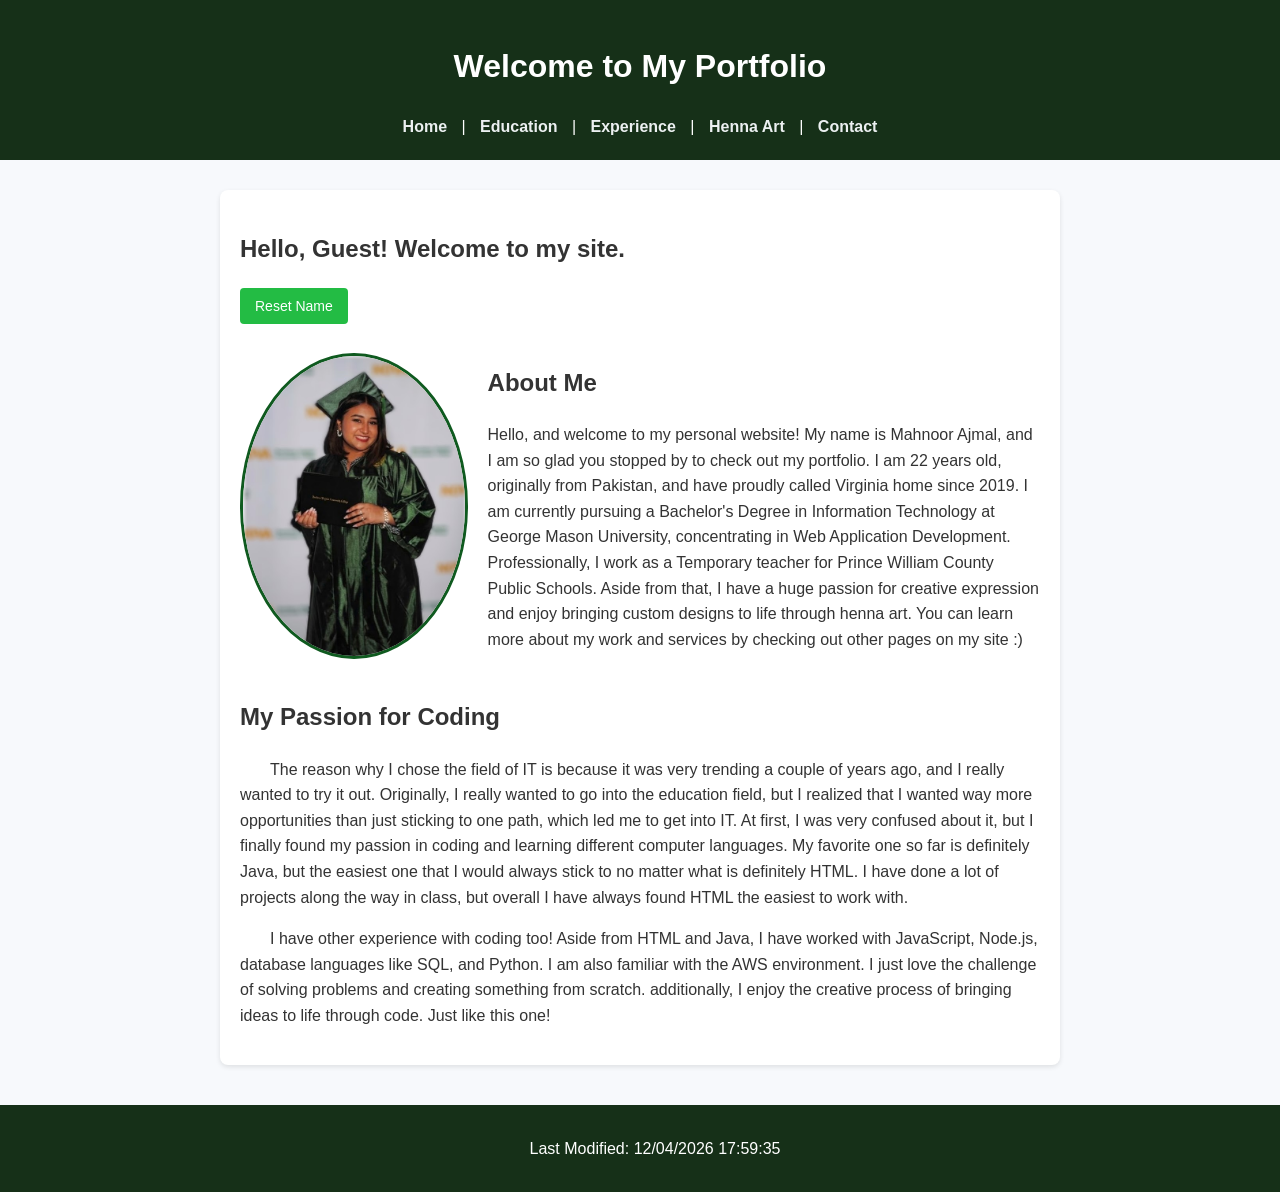
<file: index.html>
<!DOCTYPE html>
<html lang="en">
<head>
    <meta charset="UTF-8">
    <meta name="viewport" content="width=device-width, initial-scale=1.0">
    <title>Home - My Portfolio</title>
    <link rel="stylesheet" href="style.css">
</head>
<body>

    <header>
        <h1>Welcome to My Portfolio</h1>
        <nav>
            <a href="index.html">Home</a> |
            <a href="education.html">Education</a> |
            <a href="experience.html">Experience</a> |
            <a href="henna.html">Henna Art</a> |
            <a href="contact.html">Contact</a>
        </nav>
    </header>

    <main>
        <!-- Requirement 3d: localStorage Greeting -->
        <section id="greeting-section">
            <h2 id="welcome-message"></h2>
            <button onclick="resetName()">Reset Name</button>
        </section>

        <!-- Personal Introduction with Photo -->
        <section style="display: flex; align-items: center; gap: 20px; margin-top: 20px;">
            <img src="me.jpg" alt="Photo of Me" style="width: 1000px; height: 300px; border-radius: 50%; object-fit: cover; border: 3px solid #0f5a1f;">
            <div>
                <h2>About Me</h2>
                <p>Hello, and welcome to my personal website! My name is Mahnoor Ajmal, and I am so glad you stopped by to check out my portfolio. I am 22 years old, originally from Pakistan, and have proudly called Virginia home since 2019. I am currently pursuing a Bachelor's Degree in Information Technology at George Mason University, concentrating in Web Application Development. Professionally, I work as a Temporary teacher for Prince William County Public Schools. Aside from that, I have a huge passion for creative expression and enjoy bringing custom designs to life through henna art. You can learn more about my work and services by checking out other pages on my site :)</p>
                
            </div>

        </section>
        <section style="margin-top: 30px;">
    <h2>My Passion for Coding</h2>
    <p style="text-indent: 30px";>The reason why I chose the field of IT is because it was very trending a couple of years ago, and I really wanted to try it out. Originally, I really wanted to go into the education field, but I realized that I wanted way more opportunities than just sticking to one path, which led me to get into IT. At first, I was very confused about it, but I finally found my passion in coding and learning different computer languages. My favorite one so far is definitely Java, but the easiest one that I would always stick to no matter what is definitely HTML. I have done a lot of projects along the way in class, but overall I have always found HTML the easiest to work with.</p>
    <p style="text-indent: 30px";>I have other experience with coding too! Aside from HTML and Java, I have worked with JavaScript, Node.js, database languages like SQL, and Python. I am also familiar with the AWS environment. I just love the challenge of solving problems and creating something from scratch. additionally, I enjoy the creative process of bringing ideas to life through code. Just like this one!</p>
</section>
    </main>

    <footer>
        <p>Last Modified: <span id="lastModified"></span></p>
    </footer>

    <script>
        function checkUser() {
            let userName = localStorage.getItem("it331_user");
            if (!userName || userName === "null" || userName === "") {
                userName = prompt("Welcome! Please enter your name:");
                if (userName) {
                    localStorage.setItem("it331_user", userName);
                } else {
                    userName = "Guest";
                }
            }
            document.getElementById("welcome-message").innerText = "Hello, " + userName + "! Welcome to my site.";
        }

        function resetName() {
            localStorage.removeItem("it331_user");
            checkUser();
        }

        window.onload = checkUser;
        document.getElementById("lastModified").innerText = document.lastModified;
    </script>

</body>
</html>
</file>
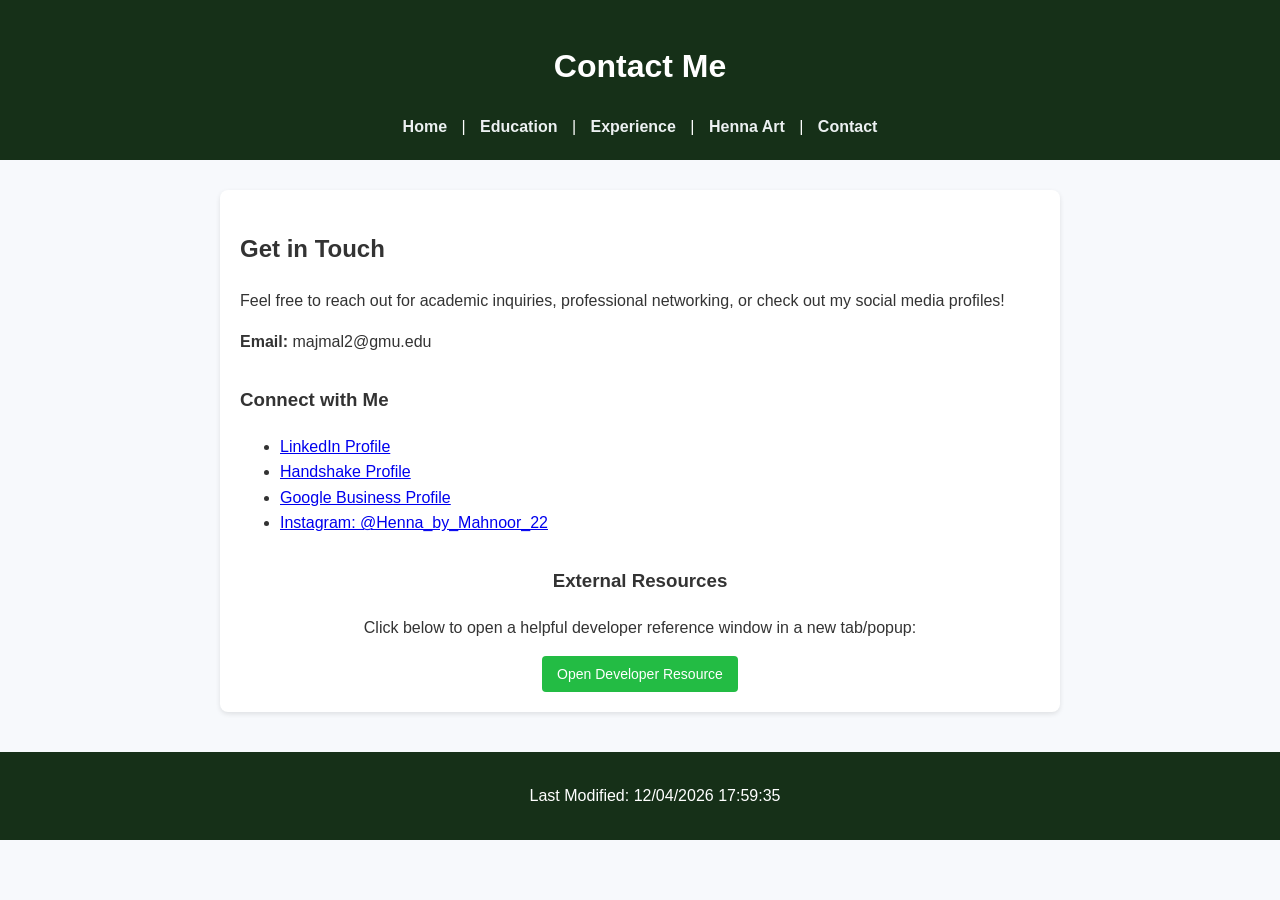
<file: contact.html>
<!DOCTYPE html>
<html lang="en">
<head>
    <meta charset="UTF-8">
    <meta name="viewport" content="width=device-width, initial-scale=1.0">
    <title>Contact - My Portfolio</title>
    <link rel="stylesheet" href="style.css">
</head>
<body>

    <header>
        <h1>Contact Me</h1>
        <nav>
            <a href="index.html">Home</a> |
            <a href="education.html">Education</a> |
            <a href="experience.html">Experience</a> |
            <a href="henna.html">Henna Art</a> |
            <a href="contact.html">Contact</a>
        </nav>
    </header>

    <main>
        <section>
            <h2>Get in Touch</h2>
            <p>Feel free to reach out for academic inquiries, professional networking, or check out my social media profiles!</p>
            <p><strong>Email:</strong> majmal2@gmu.edu</p>
        </section>

        <!-- Requirement 3b: JavaScript Array Loop -->
        <section style="margin-top: 30px;">
            <h3>Connect with Me</h3>
            <ul id="contactList"></ul>
        </section>

        <!-- Requirement 3c: Button that opens a new browser window -->
        <section style="margin-top: 30px; text-align: center;">
            <h3>External Resources</h3>
            <p>Click below to open a helpful developer reference window in a new tab/popup:</p>
            <button onclick="openPopupWindow()">Open Developer Resource</button>
        </section>
    </main>

    <footer>
        <p>Last Modified: <span id="lastModified"></span></p>
    </footer>

    <script>
        // Function to satisfy the requirement: a button that opens a new window
        function openPopupWindow() {
            window.open("https://developer.mozilla.org", "_blank", "width=600,height=400");
        }

        // Array storing your social/contact links or handles
        const Socials = [
            '<a href="https://www.linkedin.com/in/mahnoor-ajmal-845092217/" target="_blank">LinkedIn Profile</a>',
            '<a href="https://gmu.joinhandshake.com/profiles/sw38wd" target="_blank">Handshake Profile</a>',
            '<a href="https://www.google.com/maps?cid=1234567890" target="_blank">Google Business Profile</a>',
            '<a href="https://www.instagram.com/henna_by_mahnoor_22/" target="_blank">Instagram: @Henna_by_Mahnoor_22</a>'
        ];

        // Loop through the Socials array and display them in the contactList element
        let listElement = document.getElementById("contactList");
        for (let i = 0; i < Socials.length; i++) {
            let listItem = document.createElement("li");
            listItem.innerHTML = Socials[i];
            listElement.appendChild(listItem);
        }

        // Last modified timestamp
        document.getElementById("lastModified").innerText = document.lastModified;
    </script>
</body>
</html>
</file>
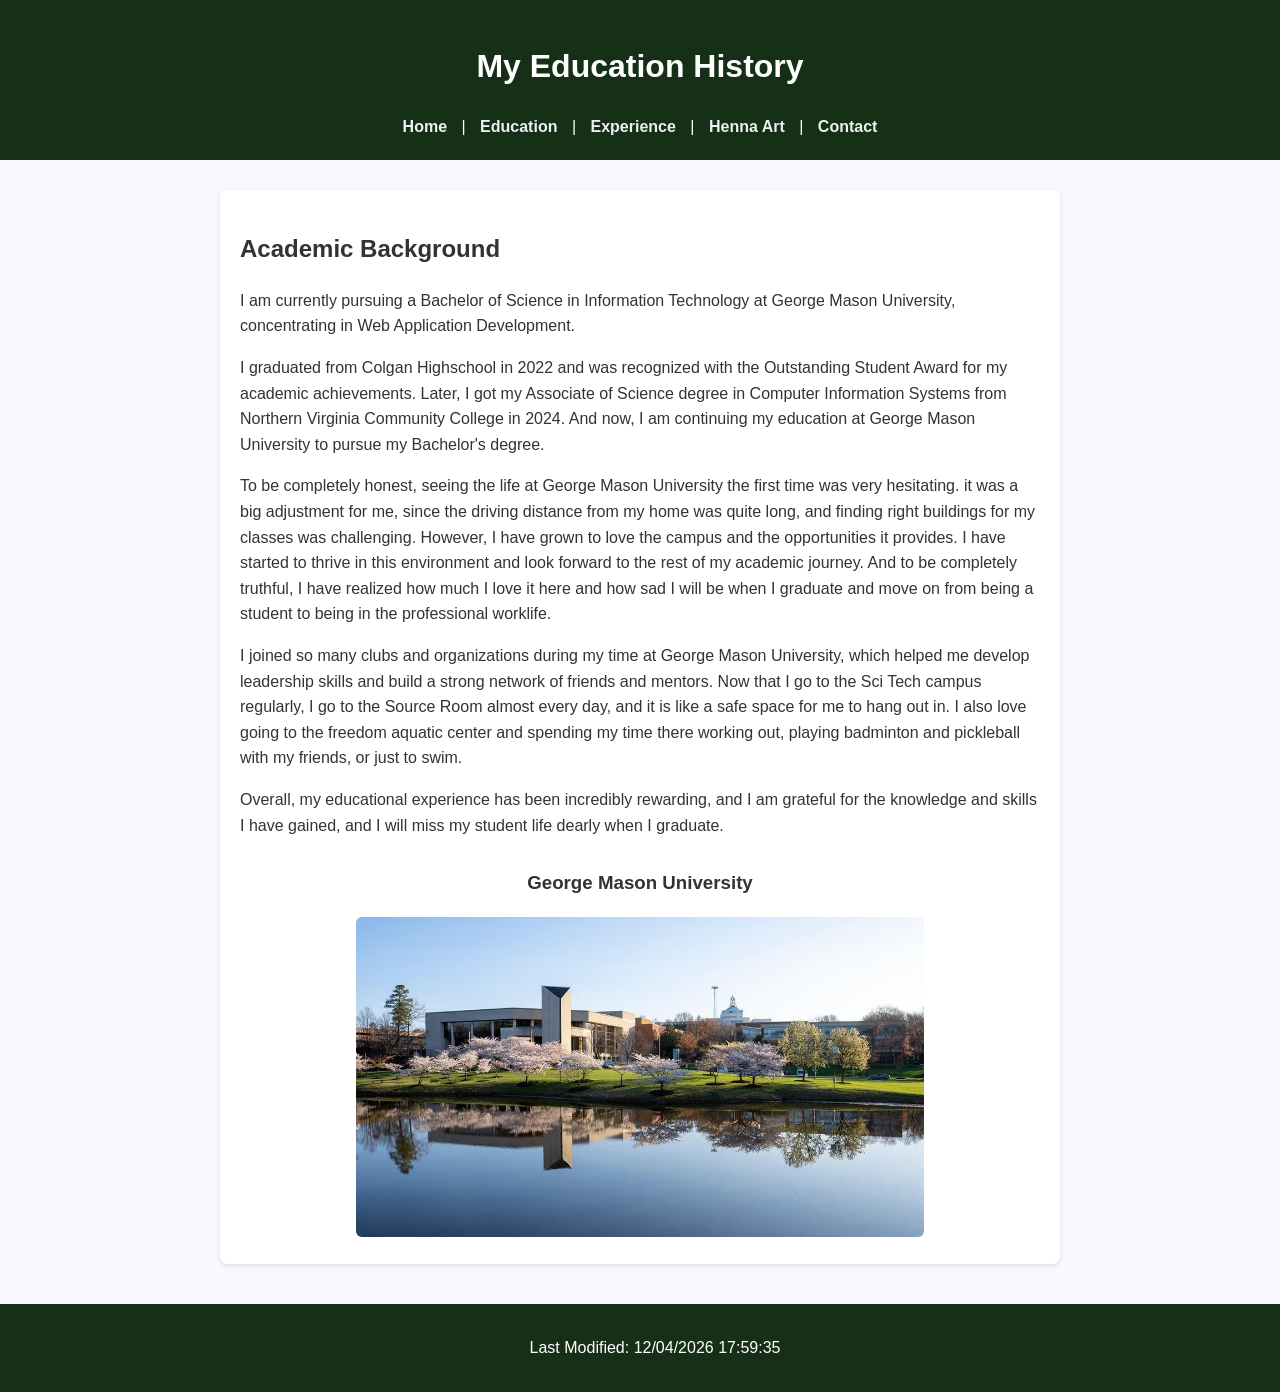
<file: education.html>
<!DOCTYPE html>
<html lang="en">
<head>
    <meta charset="UTF-8">
    <meta name="viewport" content="width=device-width, initial-scale=1.0">
    <title>Education - My Portfolio</title>
    <link rel="stylesheet" href="style.css">
</head>
<body>

    <header>
        <h1>My Education History</h1>
        <nav>
            <a href="index.html">Home</a> |
            <a href="education.html">Education</a> |
            <a href="experience.html">Experience</a> |
            <a href="henna.html">Henna Art</a> |
            <a href="contact.html">Contact</a>
        </nav>
    </header>

    <main>
        <section>
            <h2>Academic Background</h2>
            <p>I am currently pursuing a Bachelor of Science in Information Technology at George Mason University, concentrating in Web Application Development.</p>
            <p>I graduated from Colgan Highschool in 2022 and was recognized with the Outstanding Student Award for my academic achievements. Later, I got my Associate of Science degree in Computer Information Systems from Northern Virginia Community College in 2024. And now, I am continuing my education at George Mason University to pursue my Bachelor's degree.</p>
            <p>To be completely honest, seeing the life at George Mason University the first time was very hesitating. it was a big adjustment for me, since the driving distance from my home was quite long, and finding right buildings for my classes was challenging. However, I have grown to love the campus and the opportunities it provides. I have started to thrive in this environment and look forward to the rest of my academic journey. And to be completely truthful, I have realized how much I love it here and how sad I will be when I graduate and move on from being a student to being in the professional worklife. </p>
            <p>I joined so many clubs and organizations during my time at George Mason University, which helped me develop leadership skills and build a strong network of friends and mentors. Now that I go to the Sci Tech campus regularly, I go to the Source Room almost every day, and it is like a safe space for me to hang out in. I also love going to the freedom aquatic center and spending my time there working out, playing badminton and pickleball with my friends, or just to swim.</p>
            <p>Overall, my educational experience has been incredibly rewarding, and I am grateful for the knowledge and skills I have gained, and I will miss my student life dearly when I graduate.</p>
        </section>

        <!-- George Mason University Photo (Requirement 3e: Random Image Display or Static Highlight) -->
        <section style="text-align: center; margin-top: 30px;">
            <h3>George Mason University</h3>
            <img src="gmu.jpg" alt="George Mason University Campus" style="max-width: 100%; height: 320px; border-radius: 6px; object-fit: cover;">
        </section>
    </main>

    <footer>
        <p>Last Modified: <span id="lastModified"></span></p>
    </footer>

    <script>
        document.getElementById("lastModified").innerText = document.lastModified;
    </script>

</body>
</html>
</file>
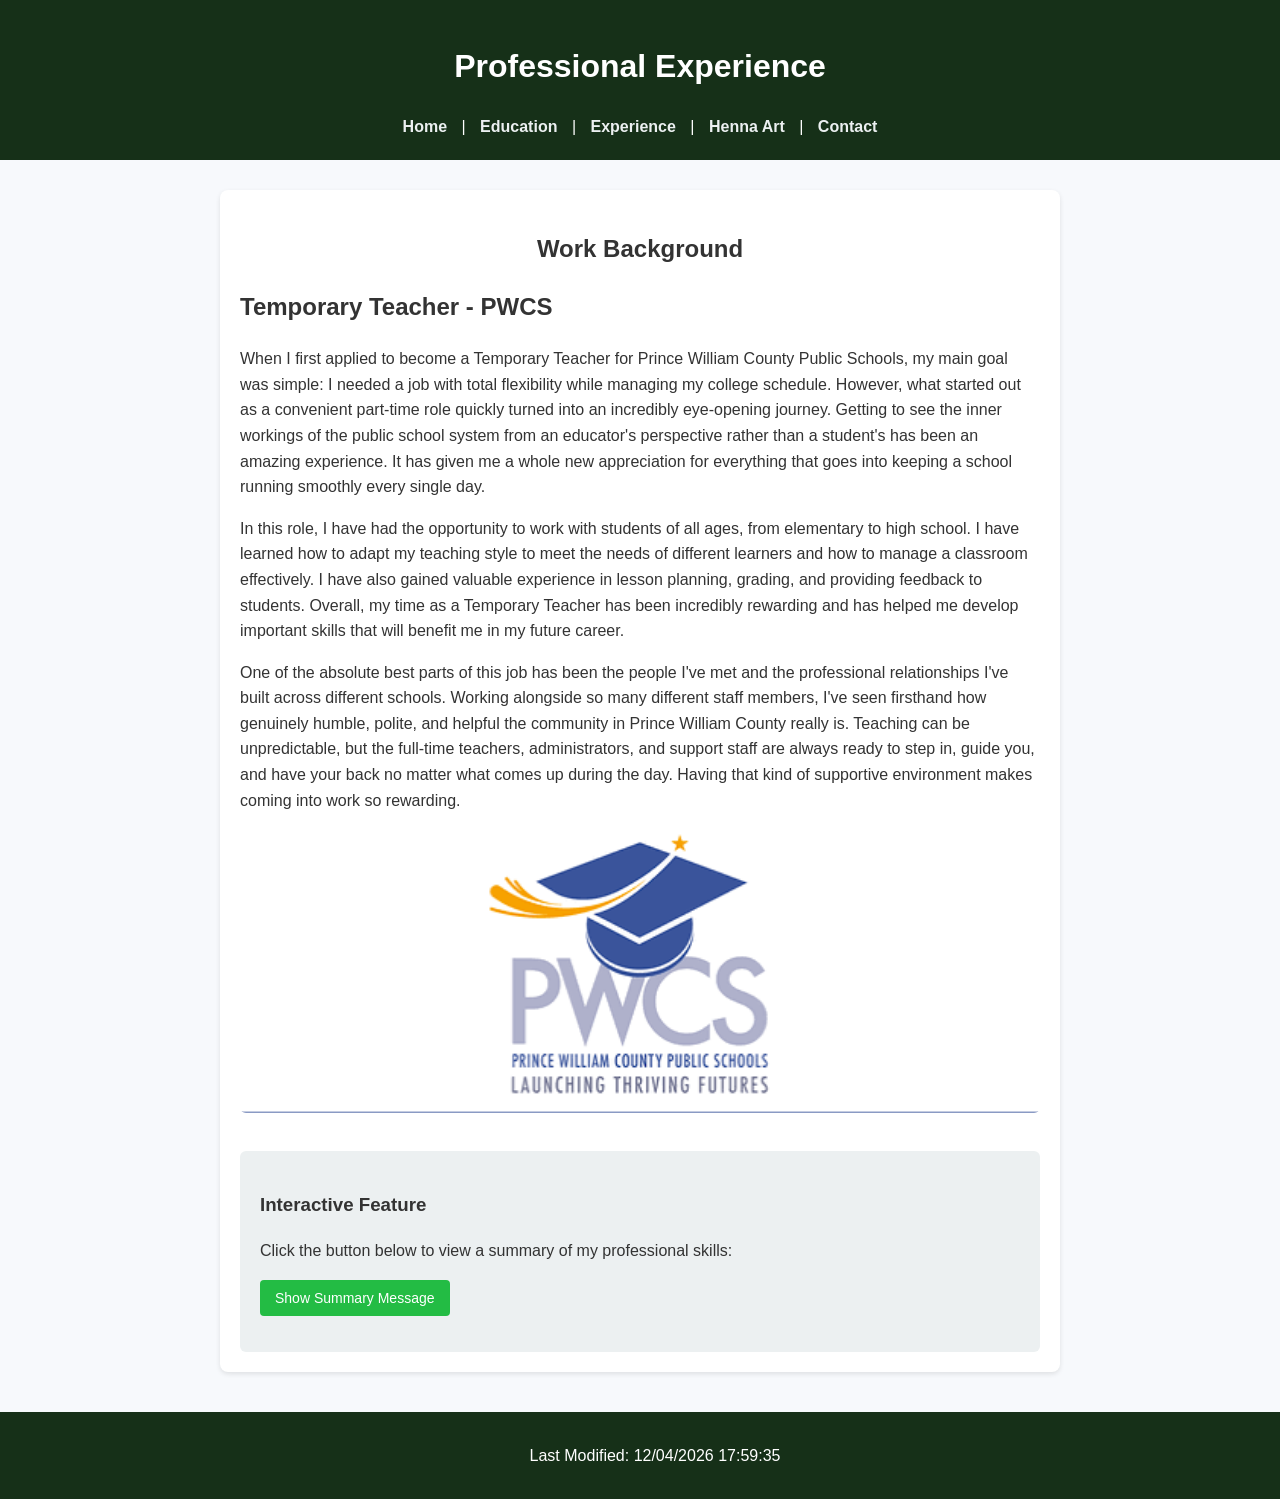
<file: experience.html>
<!DOCTYPE html>
<html lang="en">
<head>
    <meta charset="UTF-8">
    <meta name="viewport" content="width=device-width, initial-scale=1.0">
    <title>Experience - My Portfolio</title>
    <link rel="stylesheet" href="style.css">
</head>
<body>

    <header>
        <h1>Professional Experience</h1>
        <nav>
            <a href="index.html">Home</a> |
            <a href="education.html">Education</a> |
            <a href="experience.html">Experience</a> |
            <a href="henna.html">Henna Art</a> |
            <a href="contact.html">Contact</a>
        </nav>
    </header>

    <main>
        <section>
            <h1 style="text-align: center;">Work Background</h1>
            <h2>Temporary Teacher - PWCS</h2>
            <p>When I first applied to become a Temporary Teacher for Prince William County Public Schools, my main goal was simple: I needed a job with total flexibility while managing my college schedule. However, what started out as a convenient part-time role quickly turned into an incredibly eye-opening journey. Getting to see the inner workings of the public school system from an educator's perspective rather than a student's has been an amazing experience. It has given me a whole new appreciation for everything that goes into keeping a school running smoothly every single day.</p>
            <p>In this role, I have had the opportunity to work with students of all ages, from elementary to high school. I have learned how to adapt my teaching style to meet the needs of different learners and how to manage a classroom effectively. I have also gained valuable experience in lesson planning, grading, and providing feedback to students. Overall, my time as a Temporary Teacher has been incredibly rewarding and has helped me develop important skills that will benefit me in my future career.</p>
            <p>One of the absolute best parts of this job has been the people I've met and the professional relationships I've built across different schools. Working alongside so many different staff members, I've seen firsthand how genuinely humble, polite, and helpful the community in Prince William County really is. Teaching can be unpredictable, but the full-time teachers, administrators, and support staff are always ready to step in, guide you, and have your back no matter what comes up during the day. Having that kind of supportive environment makes coming into work so rewarding.</p>
        </section>

        <!-- Company / Work Photo -->
        <section style="text-align: center; margin-top: 20px;">
            <img src="work.png" alt="Work Environment" style="max-width: 100%; height: 280px; border-radius: 6px; object-fit: cover;">
        </section>

        <!-- Requirement 3a: Custom JavaScript Functions -->
        <section style="margin-top: 30px; background: #ecf0f1; padding: 20px; border-radius: 6px;">
            <h3>Interactive Feature</h3>
            <p>Click the button below to view a summary of my professional skills:</p>
            <button onclick="displayExperienceSummary()">Show Summary Message</button>
            <p id="experienceOutput" style="margin-top: 15px; font-weight: bold; color: #2c3e50;"></p>
        </section>
    </main>

    <footer>
        <p>Last Modified: <span id="lastModified"></span></p>
    </footer>

    <script>
        function displayExperienceSummary() {
            let message = "Key Skills: Classroom leadership, communication, time management, and client service operations.";
            document.getElementById("experienceOutput").innerText = message;
        }

        document.getElementById("lastModified").innerText = document.lastModified;
    </script>

</body>
</html>
</file>
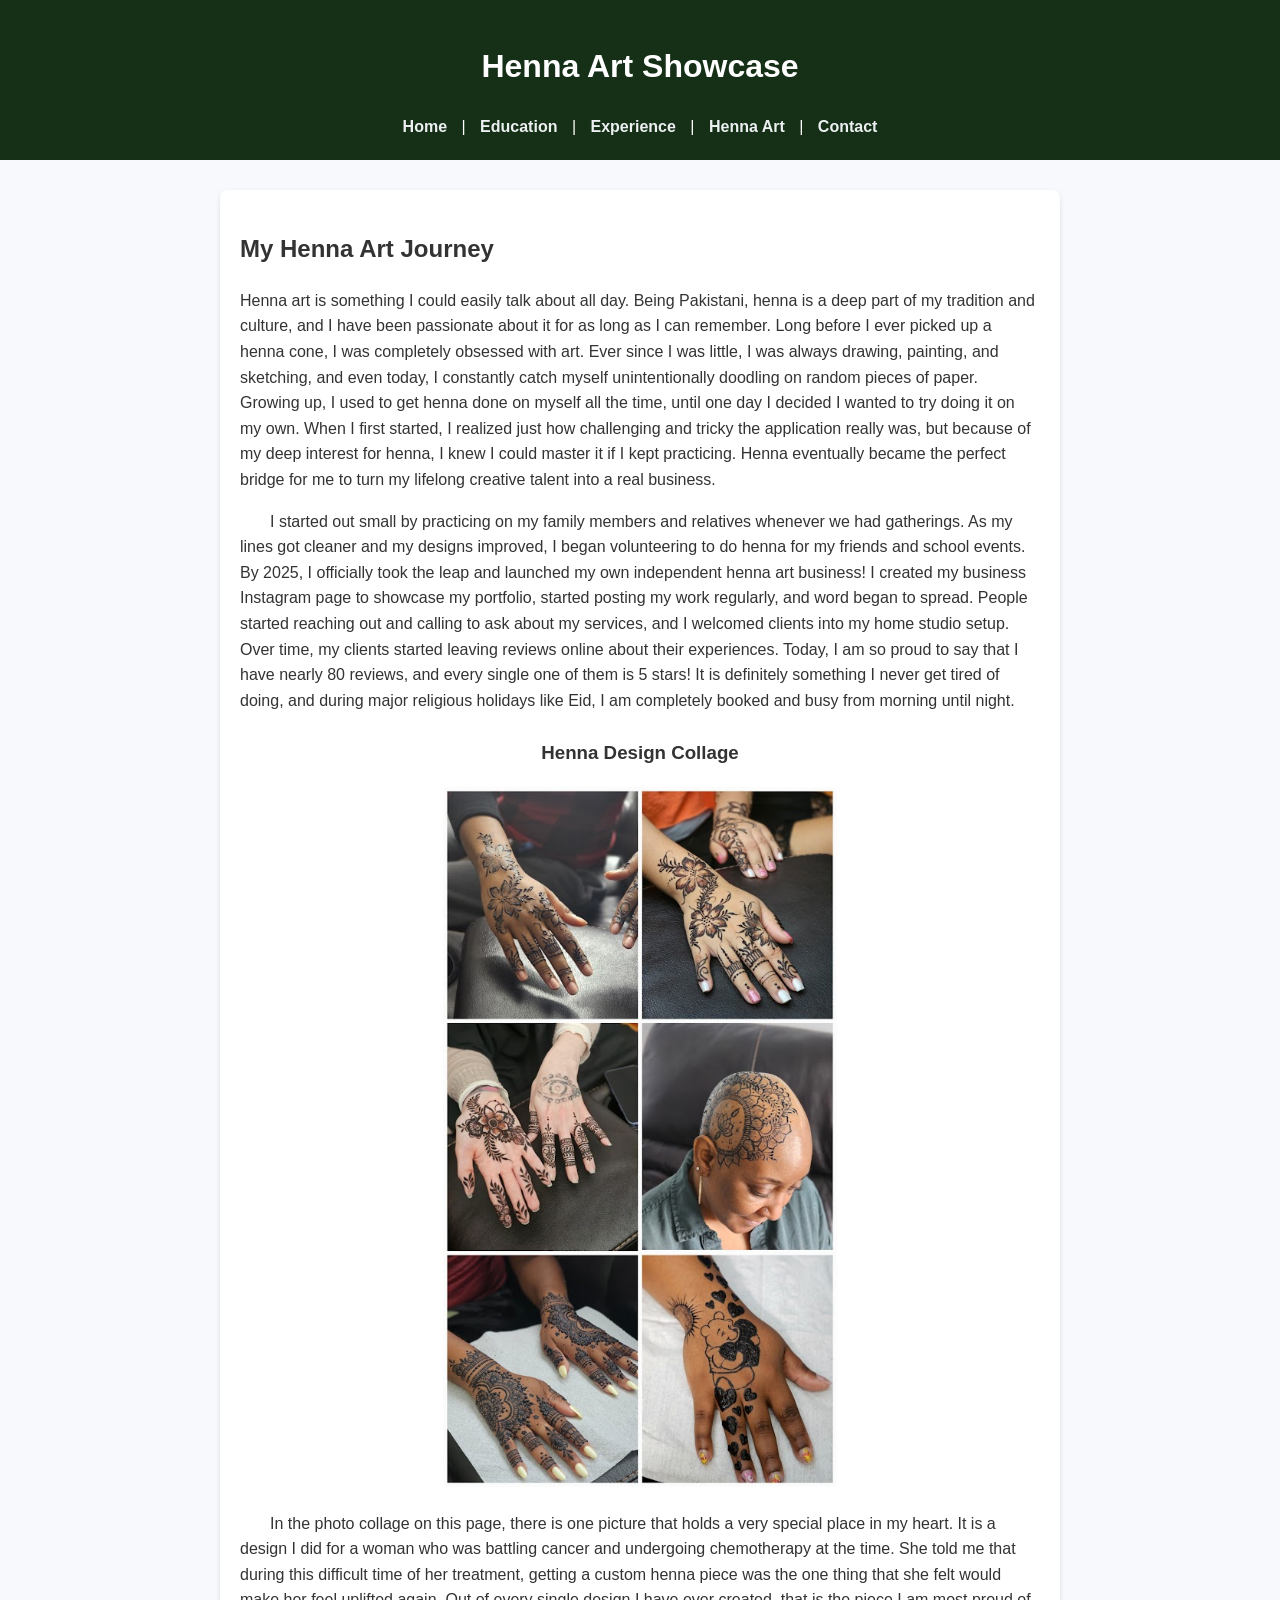
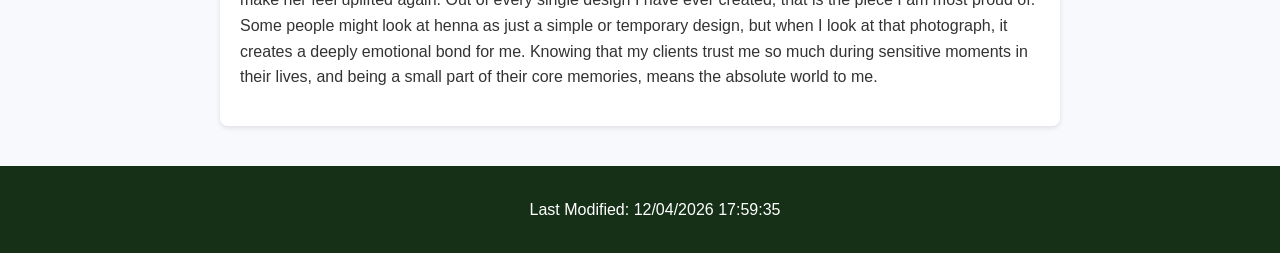
<file: henna.html>
<!DOCTYPE html>
<html lang="en">
<head>
    <meta charset="UTF-8">
    <meta name="viewport" content="width=device-width, initial-scale=1.0">
    <title>Henna Art - My Portfolio</title>
    <link rel="stylesheet" href="style.css">
</head>
<body>

    <header>
        <h1>Henna Art Showcase</h1>
        <nav>
            <a href="index.html">Home</a> |
            <a href="education.html">Education</a> |
            <a href="experience.html">Experience</a> |
            <a href="henna.html">Henna Art</a> |
            <a href="contact.html">Contact</a>
        </nav>
    </header>

    <main>
        <section>
            <h2>My Henna Art Journey</h2>
            <p>Henna art is something I could easily talk about all day. Being Pakistani, henna is a deep part of my tradition and culture, and I have been passionate about it for as long as I can remember. Long before I ever picked up a henna cone, I was completely obsessed with art. Ever since I was little, I was always drawing, painting, and sketching, and even today, I constantly catch myself unintentionally doodling on random pieces of paper. Growing up, I used to get henna done on myself all the time, until one day I decided I wanted to try doing it on my own. When I first started, I realized just how challenging and tricky the application really was, but because of my deep interest for henna, I knew I could master it if I kept practicing. Henna eventually became the perfect bridge for me to turn my lifelong creative talent into a real business.</p>
            <p style="text-indent: 30px;">I started out small by practicing on my family members and relatives whenever we had gatherings. As my lines got cleaner and my designs improved, I began volunteering to do henna for my friends and school events. By 2025, I officially took the leap and launched my own independent henna art business! I created my business Instagram page to showcase my portfolio, started posting my work regularly, and word began to spread. People started reaching out and calling to ask about my services, and I welcomed clients into my home studio setup. Over time, my clients started leaving reviews online about their experiences. Today, I am so proud to say that I have nearly 80 reviews, and every single one of them is 5 stars! It is definitely something I never get tired of doing, and during major religious holidays like Eid, I am completely booked and busy from morning until night.</p>
        </section>

        <!-- Big Henna Collage Photo -->
        <section style="text-align: center; margin-top: 25px;">
            <h3>Henna Design Collage</h3>
            <img src="henna_collage.jpg" alt="Henna Art Collage" style="max-width: 100%; height: 700px; border-radius: 6px; object-fit: cover;">
        </section>

            <p style="text-indent: 30px;">In the photo collage on this page, there is one picture that holds a very special place in my heart. It is a design I did for a woman who was battling cancer and undergoing chemotherapy at the time. She told me that during this difficult time of her treatment, getting a custom henna piece was the one thing that she felt would make her feel uplifted again. Out of every single design I have ever created, that is the piece I am most proud of. Some people might look at henna as just a simple or temporary design, but when I look at that photograph, it creates a deeply emotional bond for me. Knowing that my clients trust me so much during sensitive moments in their lives, and being a small part of their core memories, means the absolute world to me.</p>

    </main>

    <footer>
        <p>Last Modified: <span id="lastModified"></span></p>
    </footer>

    <script>

        document.getElementById("lastModified").innerText = document.lastModified;
    </script>

</body>
</html>
</file>
<file: style.css>
body {
    font-family: Arial, sans-serif;
    margin: 0;
    padding: 0;
    background-color: #f7f9fc;
    color: #333;
    line-height: 1.6;
}

header {
    background-color: #163018;
    color: white;
    padding: 20px;
    text-align: center;
}

nav a {
    color: #ecf0f1;
    text-decoration: none;
    margin: 0 10px;
    font-weight: bold;
}

nav a:hover {
    color: #23bc44;
    text-decoration: underline;
}

main {
    max-width: 800px;
    margin: 30px auto;
    padding: 20px;
    background: white;
    border-radius: 8px;
    box-shadow: 0 2px 5px rgba(0,0,0,0.1);
}

footer {
    text-align: center;
    padding: 15px;
    background-color: #163018;
    color: white;
    position: relative;
    bottom: 0;
    width: 100%;
    margin-top: 40px;
}

button {
    background-color: #23bc44;
    color: white;
    border: none;
    padding: 10px 15px;
    border-radius: 4px;
    cursor: pointer;
    font-size: 14px;
}

button:hover {
    background-color: #1b8d34;
}
</file>
